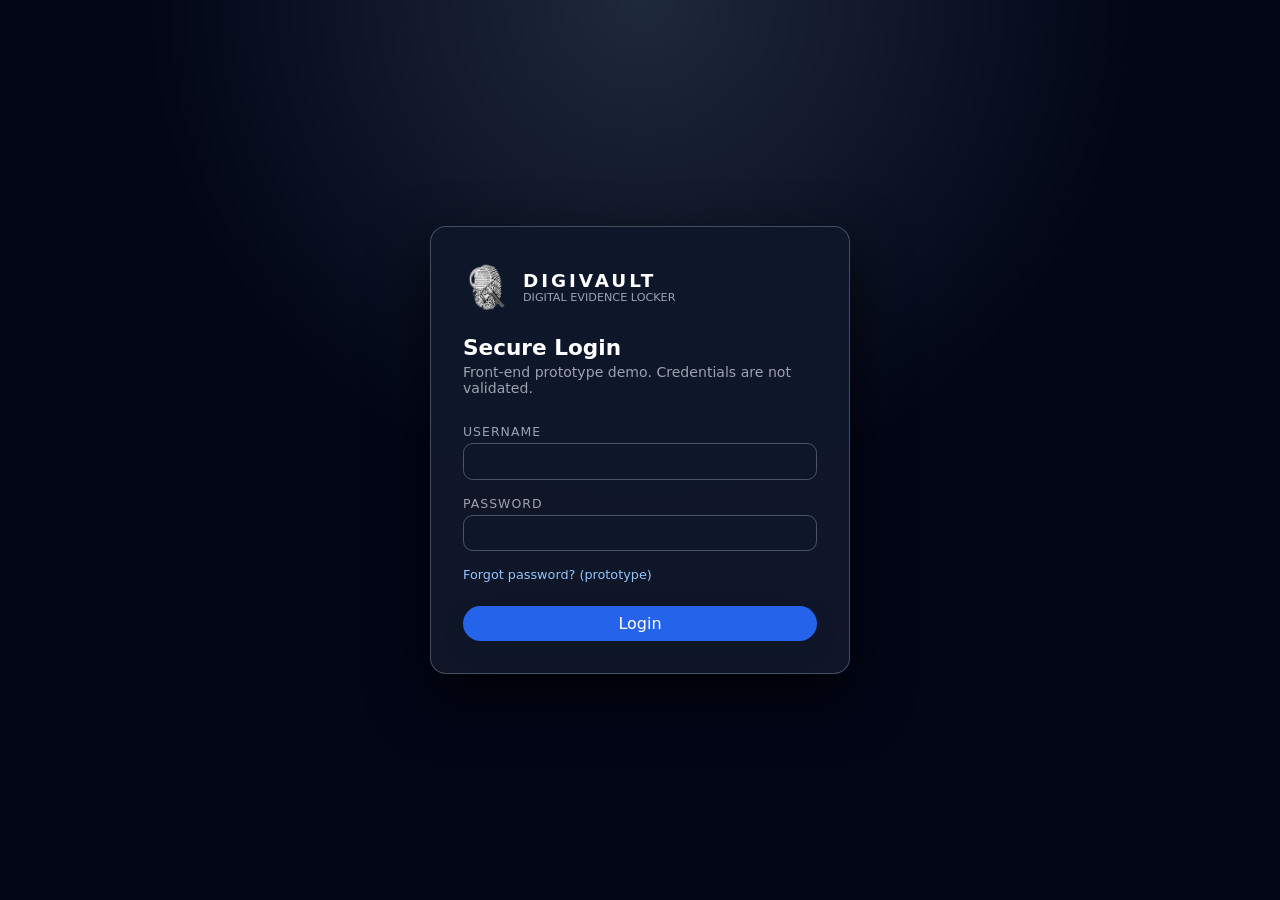
<file: index.html>
<!DOCTYPE html>
<html lang="en">
<head>
    <meta charset="UTF-8" />
    <meta name="viewport" content="width=device-width, initial-scale=1.0" />
    <meta name="description" content="DigiVault front-end prototype for digital evidence and chain-of-custody workflows." />
    <title>Login | DigiVault</title>
    <link rel="stylesheet" href="styles.css" />
</head>
<body class="login-page">
    <main class="login-card">
        <div class="login-header">
            <img src="assets/digivault-logo.png" alt="DigiVault logo" />
            <div class="login-header-text">
                <span>DigiVault</span>
                <span>Digital Evidence Locker</span>
            </div>
        </div>

        <h1 class="login-title">Secure Login</h1>
        <p class="login-subtitle">
            Front-end prototype demo. Credentials are not validated.
        </p>

        <form action="dashboard.html" method="get">
            <div class="form-field">
                <label for="username">Username</label>
                <input id="username" type="text" name="username" autocomplete="username" />
            </div>

            <div class="form-field">
                <label for="password">Password</label>
                <input id="password" type="password" name="password" autocomplete="current-password" />
            </div>

            <div class="form-footer">
                <span class="muted-link">Forgot password? (prototype)</span>
            </div>

            <button type="submit" class="btn btn-primary btn-full">Login</button>
        </form>
    </main>
</body>
</html>
</file>
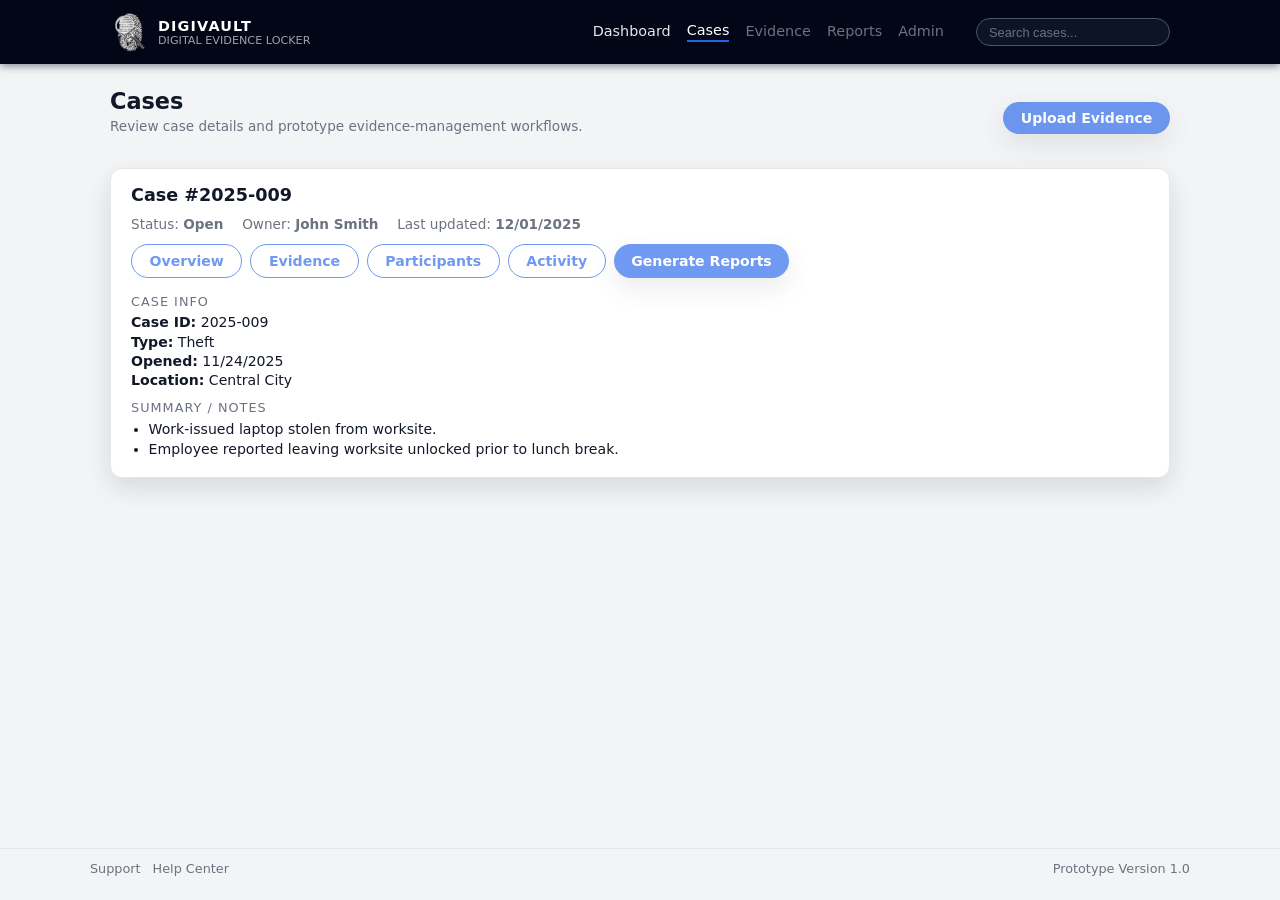
<file: cases.html>
<!DOCTYPE html>
<html lang="en">
<head>
    <meta charset="UTF-8" />
    <meta name="viewport" content="width=device-width, initial-scale=1.0" />
    <meta name="description" content="DigiVault prototype case details interface." />
    <title>Cases | DigiVault</title>
    <link rel="stylesheet" href="styles.css" />
</head>
<body>
<div class="app-shell">
    <header class="app-header">
        <div class="navbar">
            <div class="brand">
                <img src="assets/digivault-logo.png" alt="DigiVault logo" />
                <div class="brand-text">
                    <span>DigiVault</span>
                    <span>Digital Evidence Locker</span>
                </div>
            </div>

            <nav class="nav-links" aria-label="Primary navigation">
                <a href="dashboard.html">Dashboard</a>
                <a href="cases.html" class="active">Cases</a>
                <span class="nav-disabled">Evidence</span>
                <span class="nav-disabled">Reports</span>
                <span class="nav-disabled">Admin</span>
                <div class="nav-search">
                    <input type="search" placeholder="Search cases..." aria-label="Search cases" />
                </div>
            </nav>
        </div>
    </header>

    <main class="main-content">
        <div class="page-title-row">
            <div>
                <h1>Cases</h1>
                <p class="subtitle">
                    Review case details and prototype evidence-management workflows.
                </p>
            </div>
            <div>
                <span class="btn btn-primary btn-disabled">Upload Evidence</span>
            </div>
        </div>

        <section class="card">
            <div class="case-header">
                <div>
                    <h2>Case #2025-009</h2>
                    <div class="case-meta">
                        <span>Status: <strong>Open</strong></span>
                        <span>Owner: <strong>John Smith</strong></span>
                        <span>Last updated: <strong>12/01/2025</strong></span>
                    </div>
                </div>

                <div class="case-actions">
                    <span class="btn btn-outline btn-disabled">Overview</span>
                    <span class="btn btn-outline btn-disabled">Evidence</span>
                    <span class="btn btn-outline btn-disabled">Participants</span>
                    <span class="btn btn-outline btn-disabled">Activity</span>
                    <span class="btn btn-primary btn-disabled">Generate Reports</span>
                </div>
            </div>

            <div class="case-layout">
                <div>
                    <div class="case-section-title">Case Info</div>
                    <ul class="case-info-list">
                        <li><strong>Case ID:</strong> 2025-009</li>
                        <li><strong>Type:</strong> Theft</li>
                        <li><strong>Opened:</strong> 11/24/2025</li>
                        <li><strong>Location:</strong> Central City</li>
                    </ul>

                    <div class="case-section-title">Summary / Notes</div>
                    <ul class="bullet-notes">
                        <li>Work-issued laptop stolen from worksite.</li>
                        <li>Employee reported leaving worksite unlocked prior to lunch break.</li>
                    </ul>
                </div>
            </div>
        </section>
    </main>

    <footer class="app-footer">
        <div class="footer-inner">
            <div class="footer-links">
                <span>Support</span>
                <span>Help Center</span>
            </div>
            <div>Prototype Version 1.0</div>
        </div>
    </footer>
</div>
</body>
</html>
</file>
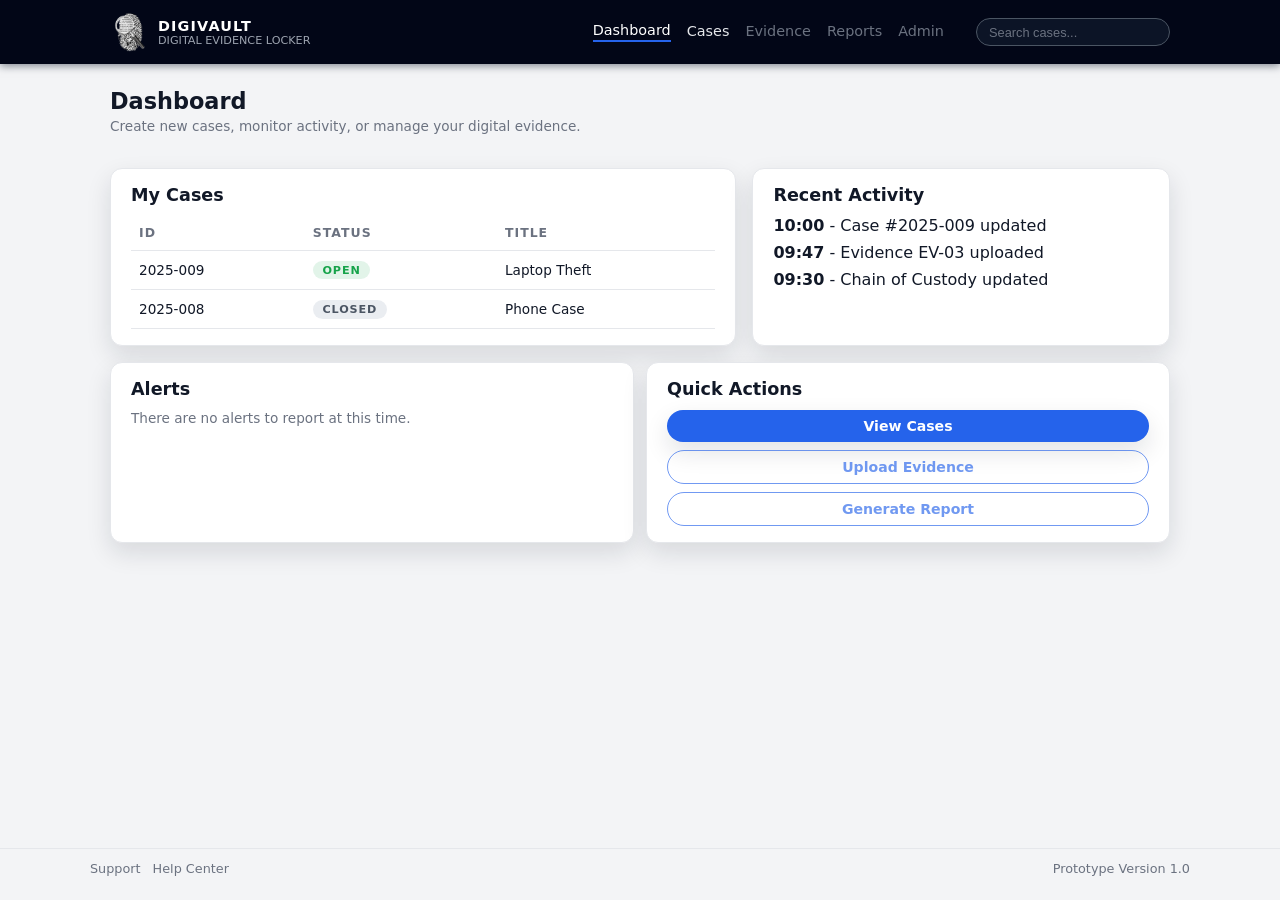
<file: dashboard.html>
<!DOCTYPE html>
<html lang="en">
<head>
    <meta charset="UTF-8" />
    <meta name="viewport" content="width=device-width, initial-scale=1.0" />
    <meta name="description" content="DigiVault prototype dashboard for digital evidence case management." />
    <title>Dashboard | DigiVault</title>
    <link rel="stylesheet" href="styles.css" />
</head>
<body>
<div class="app-shell">
    <header class="app-header">
        <div class="navbar">
            <div class="brand">
                <img src="assets/digivault-logo.png" alt="DigiVault logo" />
                <div class="brand-text">
                    <span>DigiVault</span>
                    <span>Digital Evidence Locker</span>
                </div>
            </div>

            <nav class="nav-links" aria-label="Primary navigation">
                <a href="dashboard.html" class="active">Dashboard</a>
                <a href="cases.html">Cases</a>
                <span class="nav-disabled">Evidence</span>
                <span class="nav-disabled">Reports</span>
                <span class="nav-disabled">Admin</span>
                <div class="nav-search">
                    <input type="search" placeholder="Search cases..." aria-label="Search cases" />
                </div>
            </nav>
        </div>
    </header>

    <main class="main-content">
        <div class="page-title-row">
            <div>
                <h1>Dashboard</h1>
                <p class="subtitle">
                    Create new cases, monitor activity, or manage your digital evidence.
                </p>
            </div>
        </div>

        <div class="grid-2">
            <section class="card">
                <h2>My Cases</h2>
                <table class="table">
                    <thead>
                    <tr>
                        <th>ID</th>
                        <th>Status</th>
                        <th>Title</th>
                    </tr>
                    </thead>
                    <tbody>
                    <tr>
                        <td>2025-009</td>
                        <td><span class="badge badge-open">Open</span></td>
                        <td>Laptop Theft</td>
                    </tr>
                    <tr>
                        <td>2025-008</td>
                        <td><span class="badge badge-closed">Closed</span></td>
                        <td>Phone Case</td>
                    </tr>
                    </tbody>
                </table>
            </section>

            <section class="card">
                <h2>Recent Activity</h2>
                <ul class="activity-list">
                    <li><strong>10:00</strong> - Case #2025-009 updated</li>
                    <li><strong>09:47</strong> - Evidence EV-03 uploaded</li>
                    <li><strong>09:30</strong> - Chain of Custody updated</li>
                </ul>
            </section>
        </div>

        <section class="grid-3">
            <div class="card">
                <h2>Alerts</h2>
                <p class="subtitle">There are no alerts to report at this time.</p>
            </div>

            <div class="card">
                <h2>Quick Actions</h2>
                <div class="quick-actions">
                    <a href="cases.html" class="btn btn-primary">View Cases</a>
                    <span class="btn btn-outline btn-disabled">Upload Evidence</span>
                    <span class="btn btn-outline btn-disabled">Generate Report</span>
                </div>
            </div>
        </section>
    </main>

    <footer class="app-footer">
        <div class="footer-inner">
            <div class="footer-links">
                <span>Support</span>
                <span>Help Center</span>
            </div>
            <div>Prototype Version 1.0</div>
        </div>
    </footer>
</div>
</body>
</html>
</file>
<file: styles.css>
:root {
    --primary: #2563eb;
    --primary-dark: #1d4ed8;
    --bg: #f3f4f6;
    --card-bg: #ffffff;
    --border: #e5e7eb;
    --text-main: #111827;
    --text-muted: #6b7280;
    --danger: #ef4444;
    --shadow-soft: 0 10px 25px rgba(15, 23, 42, 0.12);
}

*,
*::before,
*::after {
    box-sizing: border-box;
}

body {
    margin: 0;
    font-family: system-ui, -apple-system, BlinkMacSystemFont, "Segoe UI", sans-serif;
    background-color: var(--bg);
    color: var(--text-main);
}

.app-shell {
    min-height: 100vh;
    display: flex;
    flex-direction: column;
}

.main-content {
    flex: 1;
    width: min(1100px, 100%);
    margin: 1.5rem auto 3rem;
    padding: 0 1.25rem;
}

.app-header {
    background-color: #020617;
    color: white;
    box-shadow: 0 2px 8px rgba(15, 23, 42, 0.5);
}

.navbar {
    width: min(1100px, 100%);
    margin: 0 auto;
    padding: 0.75rem 1.25rem;
    display: flex;
    align-items: center;
    justify-content: space-between;
    gap: 1.5rem;
}

.brand {
    display: flex;
    align-items: center;
    gap: 0.5rem;
}

.brand img {
    height: 40px;
    width: 40px;
    object-fit: contain;
}

.brand-text,
.login-header-text {
    display: flex;
    flex-direction: column;
}

.brand-text span:first-child {
    font-weight: 700;
    letter-spacing: 0.08em;
    text-transform: uppercase;
    font-size: 0.9rem;
}

.brand-text span:last-child,
.login-header-text span:last-child {
    font-size: 0.7rem;
    color: #9ca3af;
    text-transform: uppercase;
}

.nav-links {
    display: flex;
    align-items: center;
    gap: 1rem;
}

.nav-links a,
.nav-disabled {
    font-size: 0.9rem;
    text-decoration: none;
    color: #e5e7eb;
    padding-bottom: 0.1rem;
}

.nav-links a:hover {
    color: white;
}

.nav-links a.active {
    color: white;
    border-bottom: 2px solid var(--primary);
}

.nav-disabled {
    color: #6b7280;
    cursor: default;
}

.nav-search {
    margin-left: 1rem;
}

.nav-search input {
    border-radius: 999px;
    border: 1px solid #4b5563;
    padding: 0.35rem 0.75rem;
    background: rgba(15, 23, 42, 0.85);
    color: #e5e7eb;
    font-size: 0.8rem;
}

.nav-search input::placeholder {
    color: #6b7280;
}

.btn {
    display: inline-flex;
    align-items: center;
    justify-content: center;
    gap: 0.25rem;
    padding: 0.5rem 1.1rem;
    border-radius: 999px;
    border: none;
    text-decoration: none;
    font-size: 0.88rem;
    font-weight: 600;
    cursor: pointer;
    transition: background 0.15s ease, box-shadow 0.15s ease, transform 0.06s ease;
}

button.btn {
    font: inherit;
}

.btn-full {
    width: 100%;
}

.btn-primary {
    background: var(--primary);
    color: white;
    box-shadow: var(--shadow-soft);
}

.btn-primary:hover {
    background: var(--primary-dark);
    transform: translateY(-1px);
}

.btn-outline {
    background: transparent;
    color: var(--primary);
    border: 1px solid var(--primary);
}

.btn-outline:hover {
    background: rgba(37, 99, 235, 0.08);
}

.btn-disabled {
    cursor: default;
    opacity: 0.65;
}

.card {
    background-color: var(--card-bg);
    border-radius: 0.75rem;
    border: 1px solid var(--border);
    box-shadow: var(--shadow-soft);
    padding: 1rem 1.25rem;
}

.card h2 {
    margin: 0 0 0.7rem;
    font-size: 1.1rem;
}

.table {
    width: 100%;
    border-collapse: collapse;
    font-size: 0.85rem;
}

.table th,
.table td {
    padding: 0.6rem 0.5rem;
    text-align: left;
    border-bottom: 1px solid var(--border);
}

.table th {
    font-size: 0.78rem;
    text-transform: uppercase;
    letter-spacing: 0.08em;
    color: var(--text-muted);
}

.app-footer {
    border-top: 1px solid var(--border);
    padding: 0.75rem 1.25rem 1.5rem;
    font-size: 0.8rem;
    color: var(--text-muted);
}

.footer-inner {
    width: min(1100px, 100%);
    margin: 0 auto;
    display: flex;
    justify-content: space-between;
    gap: 1rem;
}

.footer-links {
    display: flex;
    gap: 0.75rem;
}

.login-page {
    min-height: 100vh;
    display: flex;
    align-items: center;
    justify-content: center;
    background: radial-gradient(circle at top, #1e293b 0, #020617 45%, #020617 100%);
    color: white;
    padding: 1rem;
}

.login-card {
    width: 100%;
    max-width: 420px;
    background: rgba(15, 23, 42, 0.96);
    border-radius: 1rem;
    padding: 2.25rem 2rem 2rem;
    box-shadow: 0 25px 60px rgba(0, 0, 0, 0.75);
    border: 1px solid rgba(148, 163, 184, 0.4);
}

.login-header {
    display: flex;
    align-items: center;
    gap: 0.75rem;
    margin-bottom: 1.5rem;
}

.login-header img {
    height: 48px;
    width: 48px;
    object-fit: contain;
}

.login-header-text span:first-child {
    font-size: 1.15rem;
    font-weight: 700;
    letter-spacing: 0.16em;
    text-transform: uppercase;
}

.login-title {
    margin: 0 0 0.25rem;
    font-size: 1.35rem;
}

.login-subtitle {
    margin: 0 0 1.75rem;
    font-size: 0.88rem;
    color: #9ca3af;
}

.form-field {
    margin-bottom: 1rem;
}

.form-field label {
    display: block;
    font-size: 0.78rem;
    text-transform: uppercase;
    letter-spacing: 0.08em;
    margin-bottom: 0.25rem;
    color: #9ca3af;
}

.form-field input {
    width: 100%;
    padding: 0.6rem 0.7rem;
    border-radius: 0.6rem;
    border: 1px solid #4b5563;
    background: rgba(15, 23, 42, 0.9);
    color: #e5e7eb;
}

.form-footer {
    margin-top: 0.25rem;
    margin-bottom: 1.5rem;
    font-size: 0.8rem;
}

.muted-link {
    color: #93c5fd;
}

.page-title-row {
    display: flex;
    justify-content: space-between;
    align-items: center;
    gap: 1rem;
    margin-bottom: 1.25rem;
}

.page-title-row h1 {
    margin: 0;
    font-size: 1.4rem;
}

.subtitle {
    margin-top: 0.25rem;
    font-size: 0.85rem;
    color: var(--text-muted);
}

.grid-2 {
    display: grid;
    grid-template-columns: minmax(0, 3fr) minmax(0, 2fr);
    gap: 1rem;
    margin-bottom: 1rem;
}

.grid-3 {
    display: grid;
    grid-template-columns: repeat(auto-fit, minmax(170px, 1fr));
    gap: 0.75rem;
}

.badge {
    display: inline-flex;
    align-items: center;
    padding: 0.18rem 0.6rem;
    border-radius: 999px;
    font-size: 0.7rem;
    font-weight: 600;
    text-transform: uppercase;
    letter-spacing: 0.08em;
}

.badge-open {
    background-color: rgba(22, 163, 74, 0.12);
    color: #16a34a;
}

.badge-closed {
    background-color: rgba(148, 163, 184, 0.2);
    color: #4b5563;
}

.activity-list {
    list-style: none;
    padding-left: 0;
    margin: 0;
}

.activity-list li {
    margin-bottom: 0.5rem;
}

.quick-actions {
    display: flex;
    flex-direction: column;
    gap: 0.5rem;
}

.case-header {
    display: flex;
    flex-wrap: wrap;
    justify-content: space-between;
    gap: 0.75rem;
    align-items: center;
    margin-bottom: 1rem;
}

.case-meta {
    font-size: 0.85rem;
    color: var(--text-muted);
}

.case-meta span {
    margin-right: 0.9rem;
}

.case-actions {
    display: flex;
    gap: 0.5rem;
    flex-wrap: wrap;
}

.case-layout {
    display: grid;
    grid-template-columns: minmax(0, 1fr);
    gap: 1rem;
}

.case-section-title {
    font-size: 0.8rem;
    text-transform: uppercase;
    letter-spacing: 0.08em;
    color: var(--text-muted);
    margin-bottom: 0.35rem;
}

.case-info-list {
    list-style: none;
    padding-left: 0;
    margin: 0 0 0.75rem;
    font-size: 0.88rem;
}

.case-info-list li {
    margin-bottom: 0.2rem;
}

.bullet-notes {
    margin: 0.25rem 0 0;
    padding-left: 1.1rem;
    font-size: 0.88rem;
}

.bullet-notes li {
    margin-bottom: 0.25rem;
}

@media (max-width: 768px) {
    .navbar,
    .page-title-row {
        flex-wrap: wrap;
    }

    .nav-links {
        flex-wrap: wrap;
        justify-content: flex-start;
    }

    .nav-search {
        margin-left: 0;
    }

    .grid-2,
    .case-layout {
        grid-template-columns: minmax(0, 1fr);
    }

    .main-content {
        margin-top: 1rem;
    }
}
</file>
